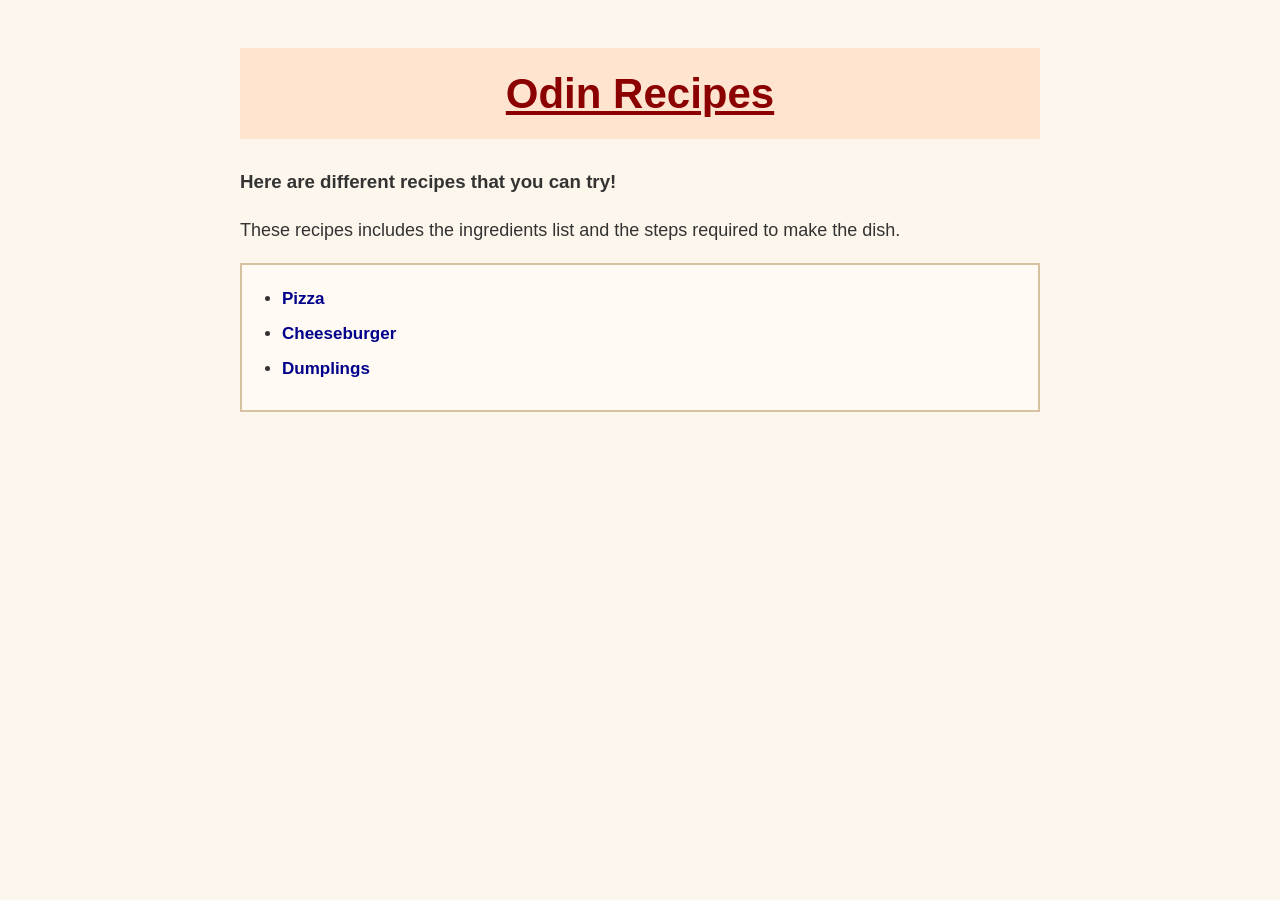
<file: index.html>
<!DOCTYPE html>
<html lang="en">
<head>
    <meta charset="UTF-8">
    <meta name="viewport" content="width=device-width, initial-scale=1.0">
    <title>Odin Recipes</title>
    <link rel="stylesheet" href="style.css">
</head>
<body>
    <h1>Odin Recipes</h1>
    
    <h3>Here are different recipes that you can try!</h3>
    <p>These recipes includes the ingredients list and the steps required to make the dish.</p>
    
    <ul>
        <li><a href="recipes/pizza.html">Pizza</a></li>
        <li><a href="recipes/cheeseburger.html">Cheeseburger</a></li>
        <li><a href="recipes/dumplings.html">Dumplings</a></li>
    </ul>
</body>
</html>
</file>
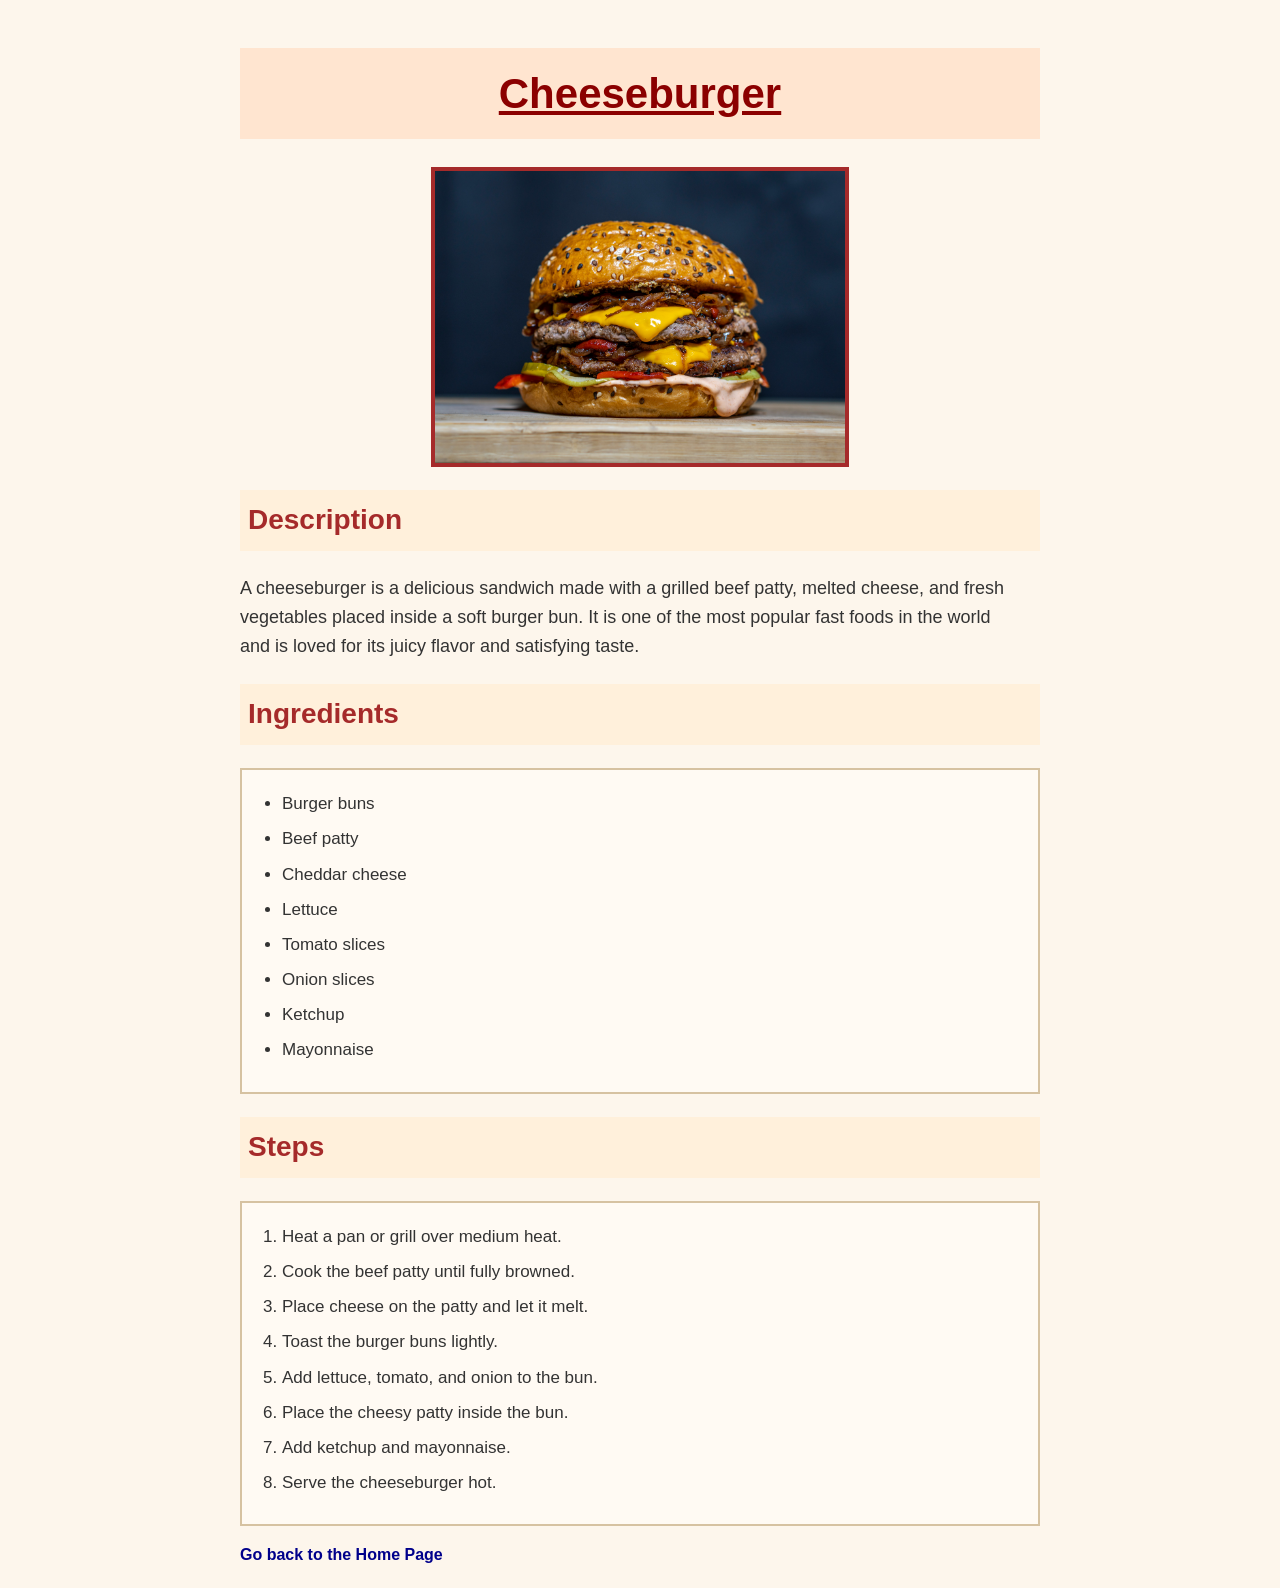
<file: recipes/cheeseburger.html>
<!DOCTYPE html>
<html lang="en">

<head>
    <meta charset="UTF-8">
    <meta name="viewport" content="width=device-width, initial-scale=1.0">
    <title>Cheeseburger</title>
    <link rel="stylesheet" href="../style.css">
</head>

<body>
    <h1>Cheeseburger</h1>
    <img src="../images/cheeseburger.jpg" alt="Cheeseburger Image" width="410">

    <h2>Description</h2>
    <p>A cheeseburger is a delicious sandwich made with a grilled beef patty, melted cheese, and fresh
        <br>
        vegetables placed inside a soft burger bun. It is one of the most popular fast foods in the world
        <br>
        and is loved for its juicy flavor and satisfying taste.
    </p>

    <h2>Ingredients</h2>
    <ul>
        <li>Burger buns</li>
        <li>Beef patty</li>
        <li>Cheddar cheese</li>
        <li>Lettuce</li>
        <li>Tomato slices</li>
        <li>Onion slices</li>
        <li>Ketchup</li>
        <li>Mayonnaise</li>
    </ul>

    <h2>Steps</h2>
    <ol>
        <li>Heat a pan or grill over medium heat.</li>
        <li>Cook the beef patty until fully browned.</li>
        <li>Place cheese on the patty and let it melt.</li>
        <li>Toast the burger buns lightly.</li>
        <li>Add lettuce, tomato, and onion to the bun.</li>
        <li>Place the cheesy patty inside the bun.</li>
        <li>Add ketchup and mayonnaise.</li>
        <li>Serve the cheeseburger hot.</li>
    </ol>

    <a href="../index.html">Go back to the Home Page</a>
</body>

</html>
</file>
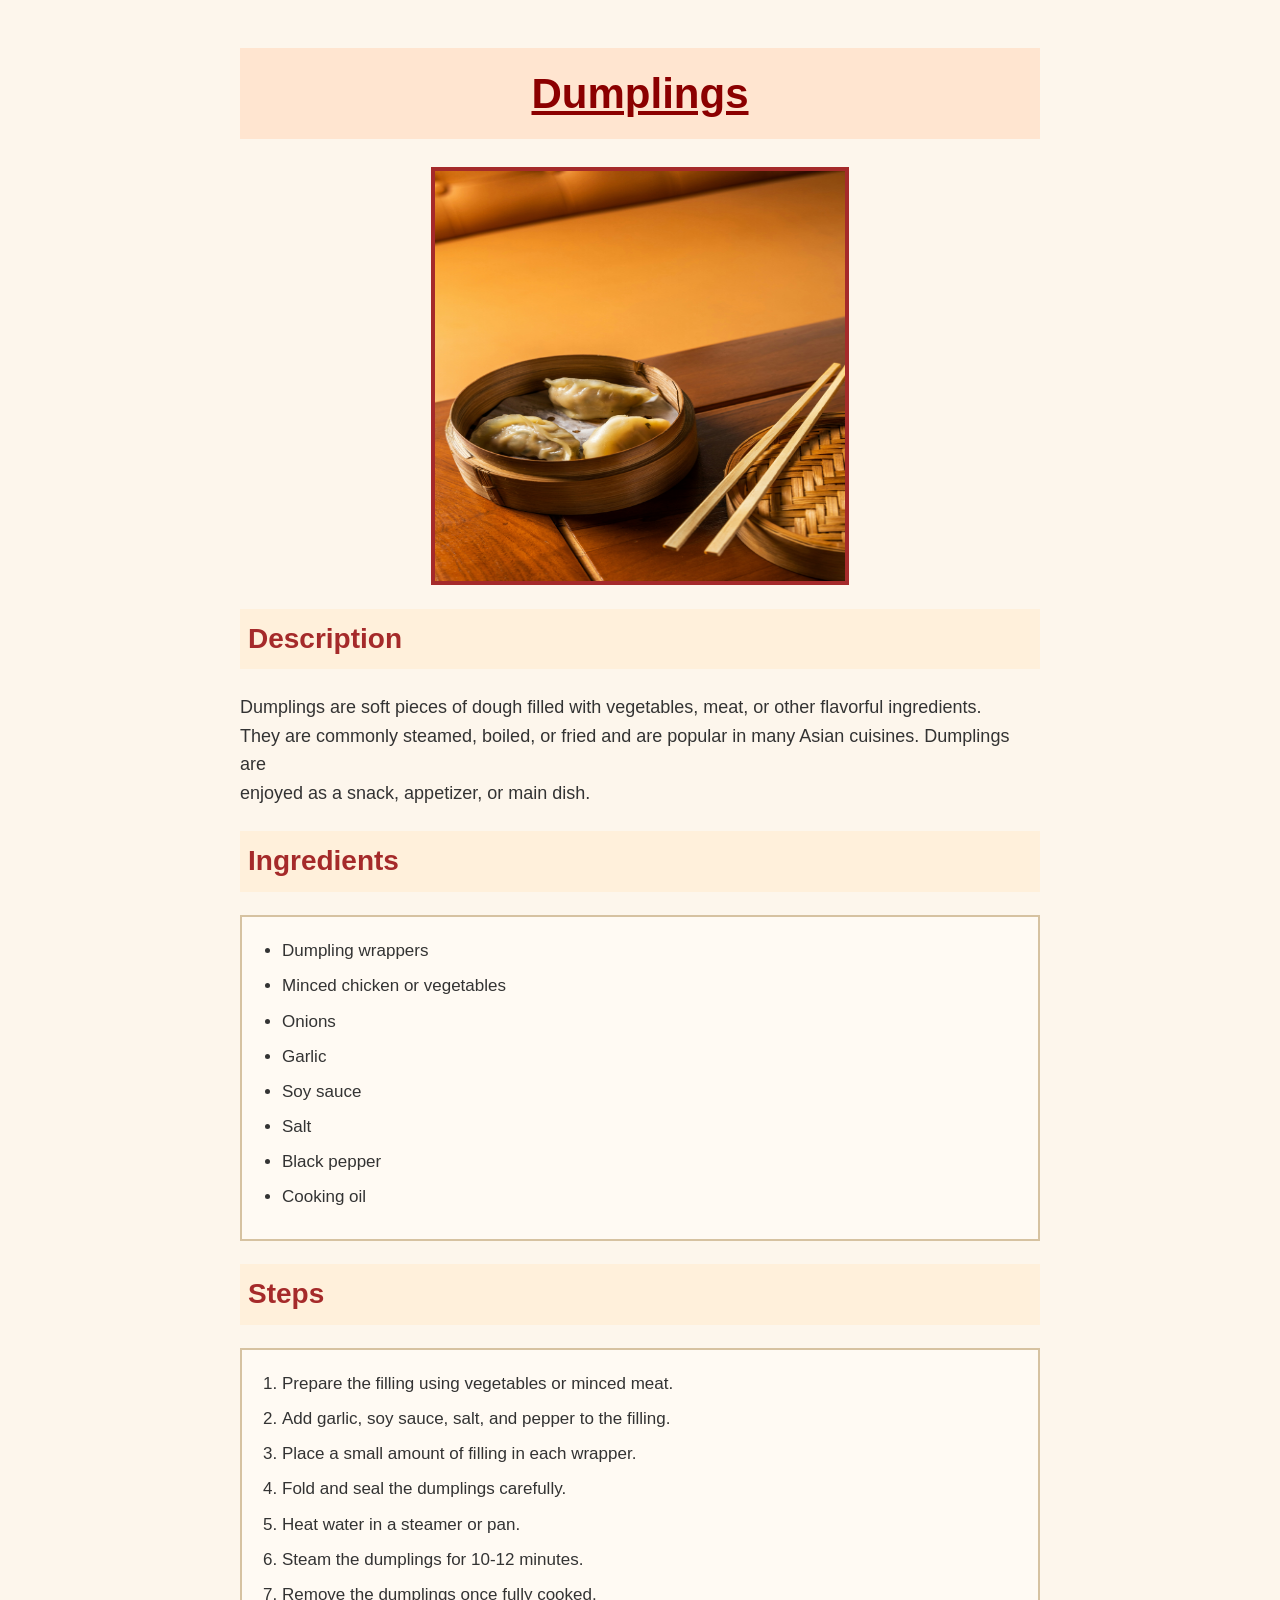
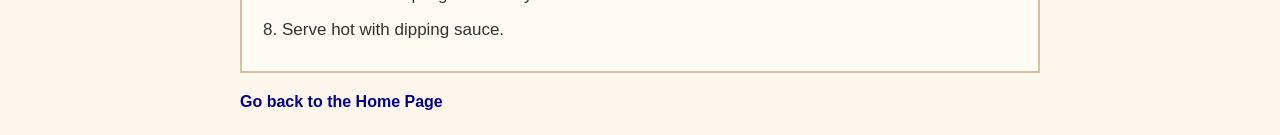
<file: recipes/dumplings.html>
<!DOCTYPE html>
<html lang="en">

<head>
    <meta charset="UTF-8">
    <meta name="viewport" content="width=device-width, initial-scale=1.0">
    <title>Dumplings</title>
    <link rel="stylesheet" href="../style.css">
</head>

<body>
    <h1>Dumplings</h1>
    <img src="../images/dumplings.jpg" alt="Dumplings Image" height="410" width="410">

    <h2>Description</h2>
    <p>
        Dumplings are soft pieces of dough filled with vegetables, meat, or other flavorful ingredients.
        <br>
        They are commonly steamed, boiled, or fried and are popular in many Asian cuisines. Dumplings are
        <br>
        enjoyed as a snack, appetizer, or main dish.
    </p>

    <h2>Ingredients</h2>
    <ul>
        <li>Dumpling wrappers</li>
        <li>Minced chicken or vegetables</li>
        <li>Onions</li>
        <li>Garlic</li>
        <li>Soy sauce</li>
        <li>Salt</li>
        <li>Black pepper</li>
        <li>Cooking oil</li>
    </ul>

    <h2>Steps</h2>
    <ol>
        <li>Prepare the filling using vegetables or minced meat.</li>
        <li>Add garlic, soy sauce, salt, and pepper to the filling.</li>
        <li>Place a small amount of filling in each wrapper.</li>
        <li>Fold and seal the dumplings carefully.</li>
        <li>Heat water in a steamer or pan.</li>
        <li>Steam the dumplings for 10-12 minutes.</li>
        <li>Remove the dumplings once fully cooked.</li>
        <li>Serve hot with dipping sauce.</li>
    </ol>

    <a href="../index.html"> Go back to the Home Page</a>
</body>

</html>
</file>
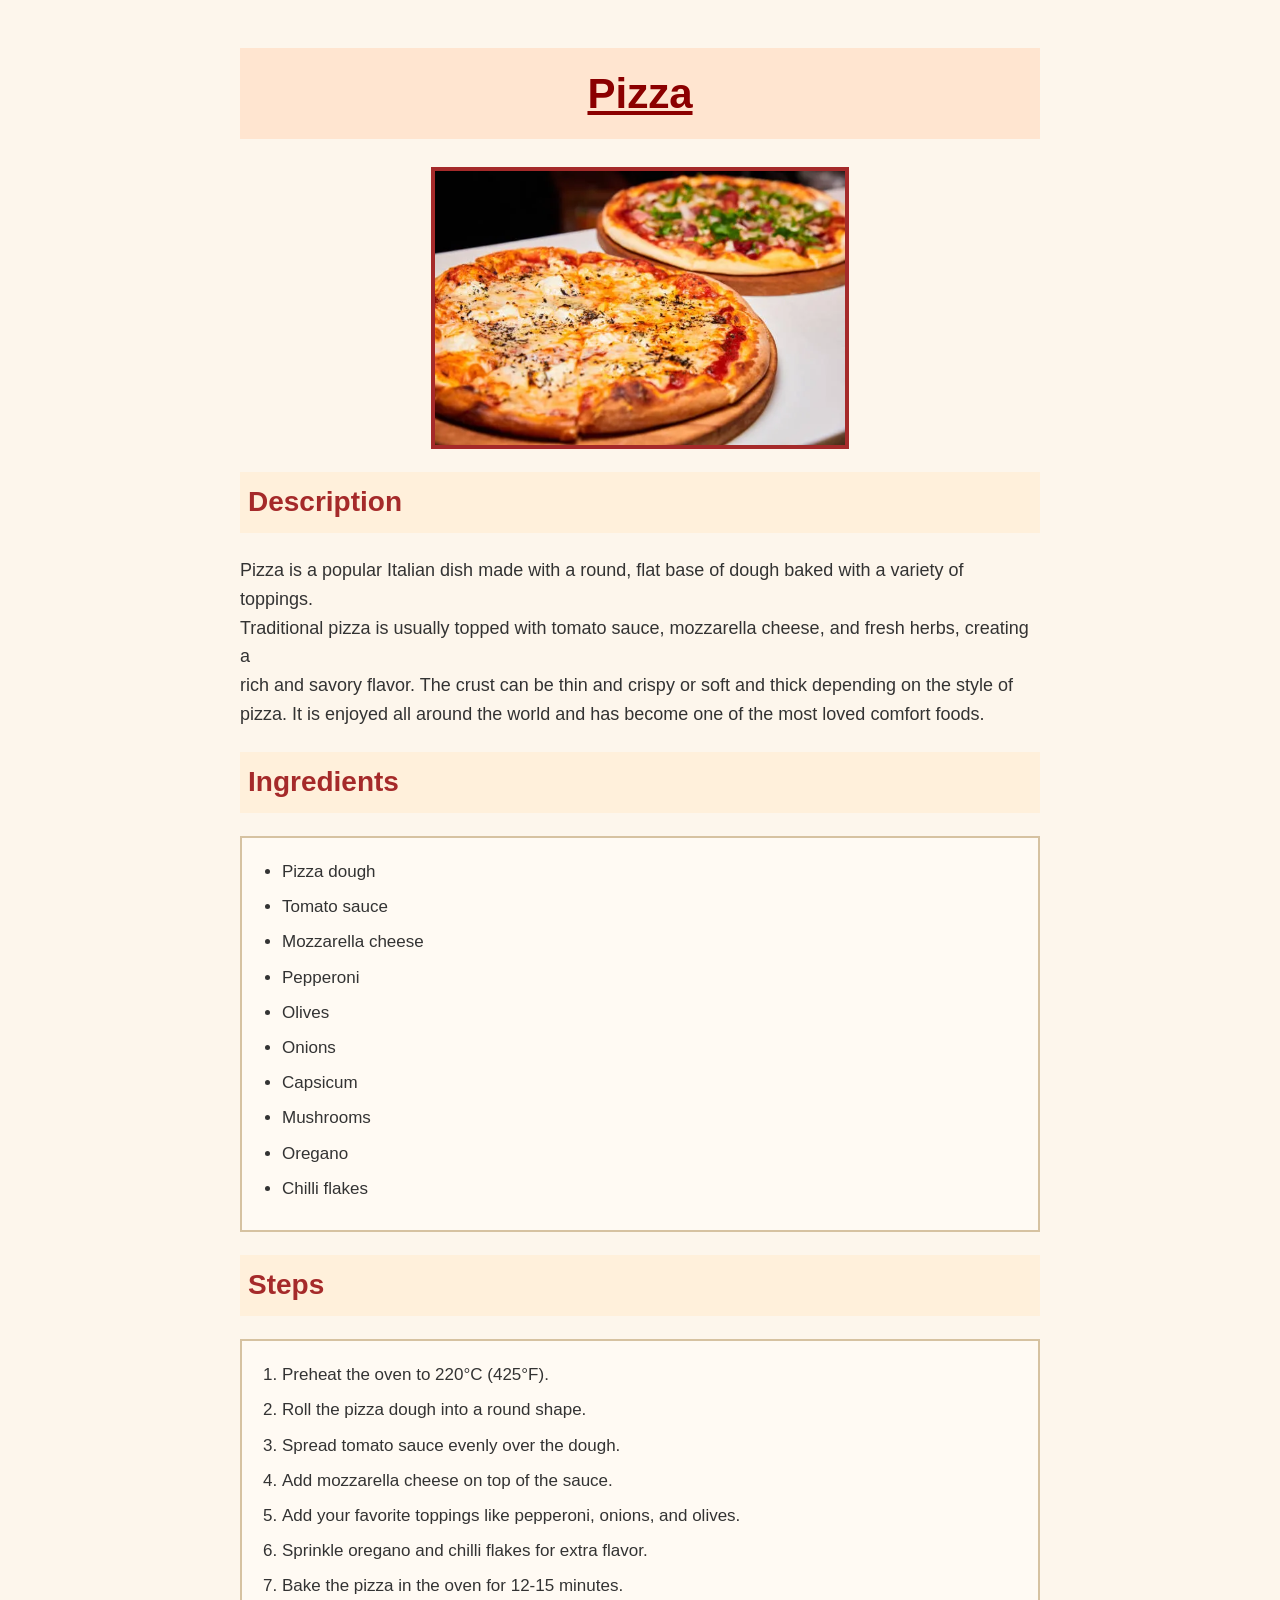
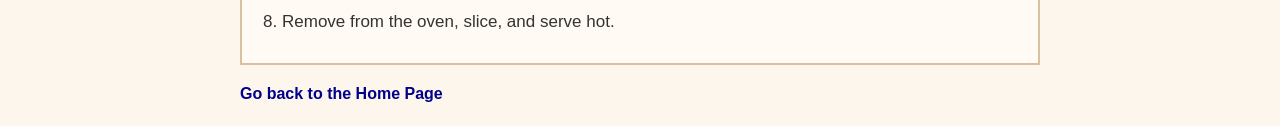
<file: recipes/pizza.html>
<!DOCTYPE html>
<html lang="en">

<head>
    <meta charset="UTF-8">
    <meta name="viewport" content="width=device-width, initial-scale=1.0">
    <title>Pizza</title>
    <link rel="stylesheet" href="../style.css">
</head>

<body>
    <h1>Pizza</h1>
    <img src="../images/pizza.jpg" alt="Pizza Image" width="410">

    <h2>Description</h2>
    <p>Pizza is a popular Italian dish made with a round, flat base of dough baked with a variety of toppings.
        <br>
        Traditional pizza is usually topped with tomato sauce, mozzarella cheese, and fresh herbs, creating a 
        <br>
        rich and savory flavor. The crust can be thin and crispy or soft and thick depending on the style of 
        <br>
        pizza. It is enjoyed all around the world and has become one of the most loved comfort foods.
    </p>

    <h2>Ingredients</h2>
    <ul>
        <li>Pizza dough</li>
        <li>Tomato sauce</li>
        <li>Mozzarella cheese</li>
        <li>Pepperoni</li>
        <li>Olives</li>
        <li>Onions</li>
        <li>Capsicum</li>
        <li>Mushrooms</li>
        <li>Oregano</li>
        <li>Chilli flakes</li>
    </ul>

    <h2>Steps</h2>
    <ol>
        <li>Preheat the oven to 220°C (425°F).</li>
        <li>Roll the pizza dough into a round shape.</li>
        <li>Spread tomato sauce evenly over the dough.</li>
        <li>Add mozzarella cheese on top of the sauce.</li>
        <li>Add your favorite toppings like pepperoni, onions, and olives.</li>
        <li>Sprinkle oregano and chilli flakes for extra flavor.</li>
        <li>Bake the pizza in the oven for 12-15 minutes.</li>
        <li>Remove from the oven, slice, and serve hot.</li>

    </ol>

    <a href="../index.html">Go back to the Home Page</a>
</body>

</html>
</file>
<file: style.css>
/* GENERAL PAGE STYLING */

body {
    background-color: #fdf6ec;
    color: #333333;
    font-family: Arial, sans-serif;
    line-height: 1.6;
    max-width: 800px;
    margin: 0 auto;
    padding: 20px;
}


/* MAIN HEADINGS */

h1 {
    color: darkred;
    text-align: center;
    text-decoration: underline;
    font-size: 42px;
    background-color: #ffe5d0;
    padding: 12px;
}


/* SECTION HEADINGS */

h2 {
    color: brown;
    background-color: #fff0db;
    padding: 8px;
    font-size: 28px;
}


/* PARAGRAPHS */

p {
    font-size: 18px;
}


/* LISTS */

ul,
ol {
    background-color: #fffaf3;
    padding: 20px 40px;
    border: 2px solid #d6c2a1;
}


/* LIST ITEMS */

li {
    margin-bottom: 8px;
    font-size: 17px;
}


/* IMAGES */

img {
    display: block;
    margin: 20px auto;
    border: 4px solid brown;
}


/* LINKS */

a {
    color: darkblue;
    font-weight: bold;
    text-decoration: none;
}

a:hover {
    color: red;
    text-decoration: underline;
}
</file>
